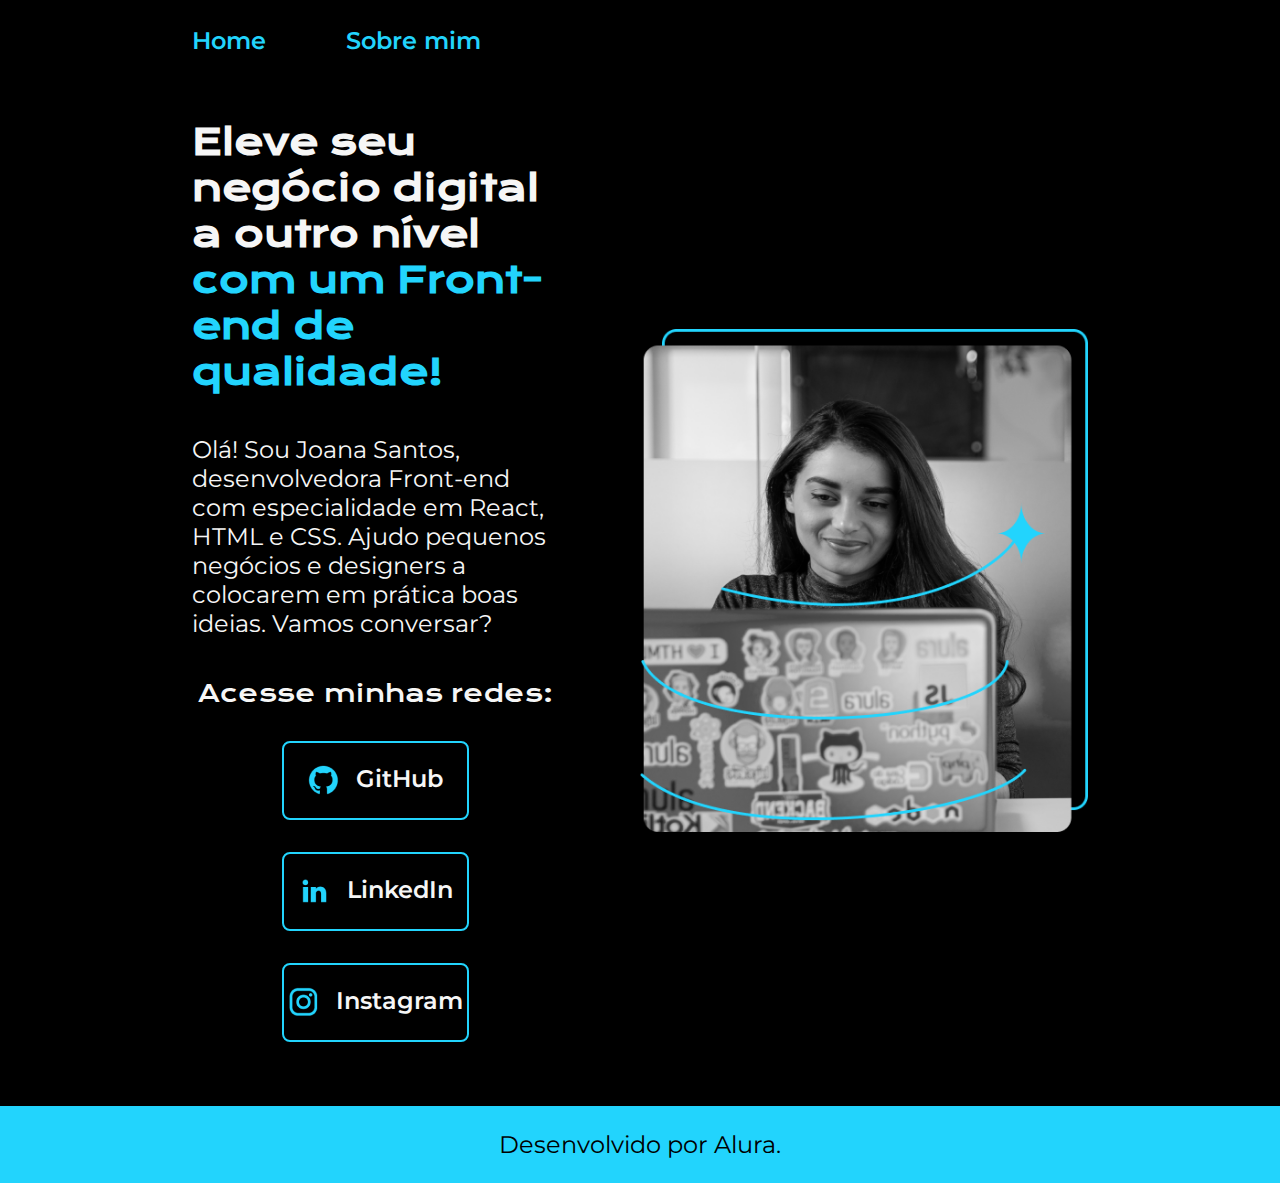
<file: index.html>
<!DOCTYPE html>
<html lang="pt-br">
<head>
    <meta charset="UTF-8">
    <meta http-equiv="X-UA-Compatible" content="IE=edge">
    <meta name="viewport" content="width=device-width, initial-scale=1.0">
    <title>Portifólio</title>
    <link rel="stylesheet" href="./styles/style.css">
</head>
<body>
    <header class="cabecalho">
        <nav class="cabecalho__menu">
            <a class="cabecalho__menu__link" href="index.html">Home</a>
            <a class="cabecalho__menu__link" href="about.html">Sobre mim</a>
        </nav>
    </header>
    <main class="apresentacao">
        <section class="apresentacao__conteudo">
            <h1 class="apresentacao__conteudo__titulo">Eleve seu negócio digital a outro nível <strong class="titulo-destaque">com um Front-end de qualidade!</strong></h1>
            <p class="apresentacao__conteudo__texto">Olá! Sou Joana Santos, desenvolvedora Front-end com especialidade em React, HTML e CSS. Ajudo pequenos negócios e designers a colocarem em prática boas ideias. Vamos conversar?</p>
            <div class="apresentacao__links">
                <h2 class="apresentacao__links__subtitulo">Acesse minhas redes:</h2>
                <a class="apresentacao__links__navegacao" href="https://github.com/bcfurlan"><img src="./assets/github.png">GitHub</a>
                <a class="apresentacao__links__navegacao" href="https://linkedin.com/in/bruno-furlan-988ab9263/"><img src="./assets/linkedin.png">LinkedIn</a>
                <a class="apresentacao__links__navegacao" href="https://intagram.com/bcfurlan_"><img src="./assets/instagram.png">Instagram</a>
            </div>
        </section>
        <img class="apresentacao__imagem" src="./assets/Imagem.png" alt="Foto da Joana Santos programando">
    </main>
    <footer class="rodape">
        <p>Desenvolvido por Alura.</p>
    </footer>
</body>
</html>
</file>
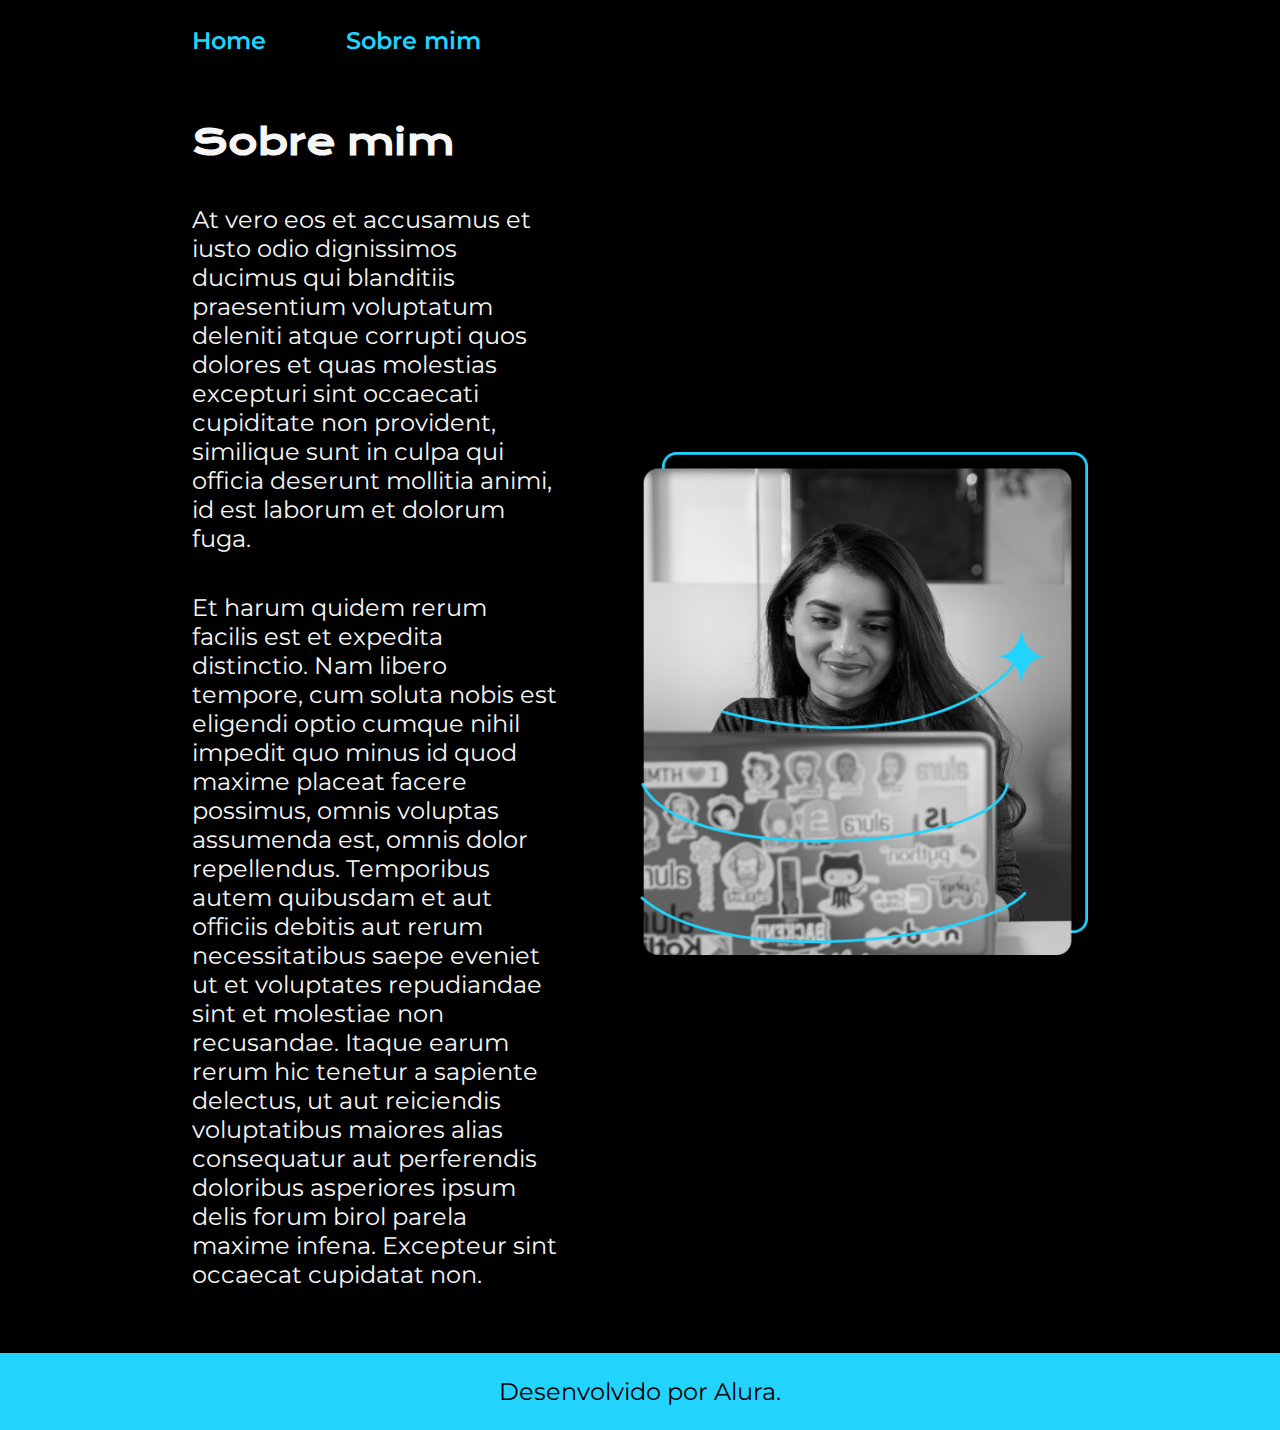
<file: about.html>
<!DOCTYPE html>
<html lang="pt-br">
<head>
    <meta charset="UTF-8">
    <meta http-equiv="X-UA-Compatible" content="IE=edge">
    <meta name="viewport" content="width=device-width, initial-scale=1.0">
    <title>Sobre mim</title>
    <link rel="stylesheet" href="./styles/style.css">
</head>
<body>
    <header class="cabecalho">
        <nav class="cabecalho__menu">
            <a class="cabecalho__menu__link" href="index.html">Home</a>
            <a class="cabecalho__menu__link" href="about.html">Sobre mim</a>
        </nav>
    </header>
    <main class="apresentacao">
        <section class="apresentacao__conteudo">
            <h1 class="apresentacao__conteudo__titulo">Sobre mim</h1>
            <p class="apresentacao__conteudo__texto">At vero eos et accusamus et iusto odio dignissimos ducimus qui blanditiis praesentium voluptatum deleniti atque corrupti quos dolores et quas molestias excepturi sint occaecati cupiditate non provident, similique sunt in culpa qui officia deserunt mollitia animi, id est laborum et dolorum fuga.</p>
            <p class="apresentacao__conteudo__texto">Et harum quidem rerum facilis est et expedita distinctio. Nam libero tempore, cum soluta nobis est eligendi optio cumque nihil impedit quo minus id quod maxime placeat facere possimus, omnis voluptas assumenda est, omnis dolor repellendus. Temporibus autem quibusdam et aut officiis debitis aut rerum necessitatibus saepe eveniet ut et voluptates repudiandae sint et molestiae non recusandae. Itaque earum rerum hic tenetur a sapiente delectus, ut aut reiciendis voluptatibus maiores alias consequatur aut perferendis doloribus asperiores ipsum delis forum birol parela maxime infena. Excepteur sint occaecat cupidatat non.
            </p>
        </section>
        <img class="apresentacao__imagem" src="./assets/Imagem.png" alt="Foto da Joana Santos programando">
    </main>
    <footer class="rodape">
        <p>Desenvolvido por Alura.</p>
    </footer>
</body>
</html>
</file>
<file: styles/style.css>
@import url('https://fonts.googleapis.com/css2?family=Krona+One&family=Montserrat:wght@400;600&display=swap');

:root {
    --cor-primaria: #000000;
    --cor-secundaria: #F6F6F6;
    --cor-terciaria: #22D4FD;
    --cor-hover: #272727;

    --fonte-primaria: 'Krona One', sans-serif;
    --fonte-secundaria: 'Montserrat', sans-serif;
}

* {
    margin: 0;
    padding: 0;
}

body {
    /* height: 100vh; */
    box-sizing: border-box;
    background-color: var(--cor-primaria);
    color: var(--cor-secundaria);
}

.cabecalho {
    padding: 2% 0% 0% 15%;
}

.cabecalho__menu {
    display: flex;
    gap: 80px;
}

.cabecalho__menu__link {
    font-family: var(--fonte-secundaria);
    font-size: 1.5rem;
    font-weight: 600;
    color: var(--cor-terciaria);
    text-decoration: none;
}

.apresentacao {
    padding: 5% 15%;
    display: flex;
    align-items: center;
    justify-content: space-between;
    gap: 82px;
}

.apresentacao__conteudo {
    width: 50%;
    display: flex;
    flex-direction: column;
    gap: 40px;
}

.apresentacao__conteudo__titulo {
    font-size: 2.25rem;
    font-family: var(--fonte-primaria);
}

.titulo-destaque {
    color: var(--cor-terciaria);
}

.apresentacao__conteudo__texto {
    font-size: 1.5rem;
    font-family: var(--fonte-secundaria);
}

.apresentacao__links {
    display: flex;
    flex-direction: column;
    justify-content: space-between;
    align-items: center;
    gap: 32px;
}

.apresentacao__links__subtitulo {
    font-family: var(--fonte-primaria);
    font-size: 1.5rem;
    font-weight: 400;
}

.apresentacao__links__navegacao {
    /* background-color: #22D4FD; */
    display: flex;
    justify-content: center;
    gap: 16px;
    width: 50%;
    text-align: center;
    text-decoration: none;
    border: 2px solid var(--cor-terciaria);
    border-radius: 8px;
    font-size: 1.5rem;
    font-weight: 600;
    padding: 21.5px 0;
    color: var(--cor-secundaria);
    font-family: var(--fonte-secundaria);
}

.apresentacao__links__link:hover {
    background-color: var(--cor-hover);
}

.apresentacao__imagem {
    width: 50%;
}

.rodape {
    padding: 24px;
    color: var(--cor-primaria);
    background-color: var(--cor-terciaria);
    text-align: center;
    font-family: var(--fonte-secundaria);
    font-size: 1.5rem;
    font-weight: 400;
}

@media (max-width: 1200px) {

    .cabecalho {
        padding: 10%;
    }

    .cabecalho__menu {
        justify-content: center;
    }

    .apresentacao {
        flex-direction: column-reverse;
        padding: 5%;
    }

    .apresentacao__conteudo {
        width: auto;
    }
}
</file>
